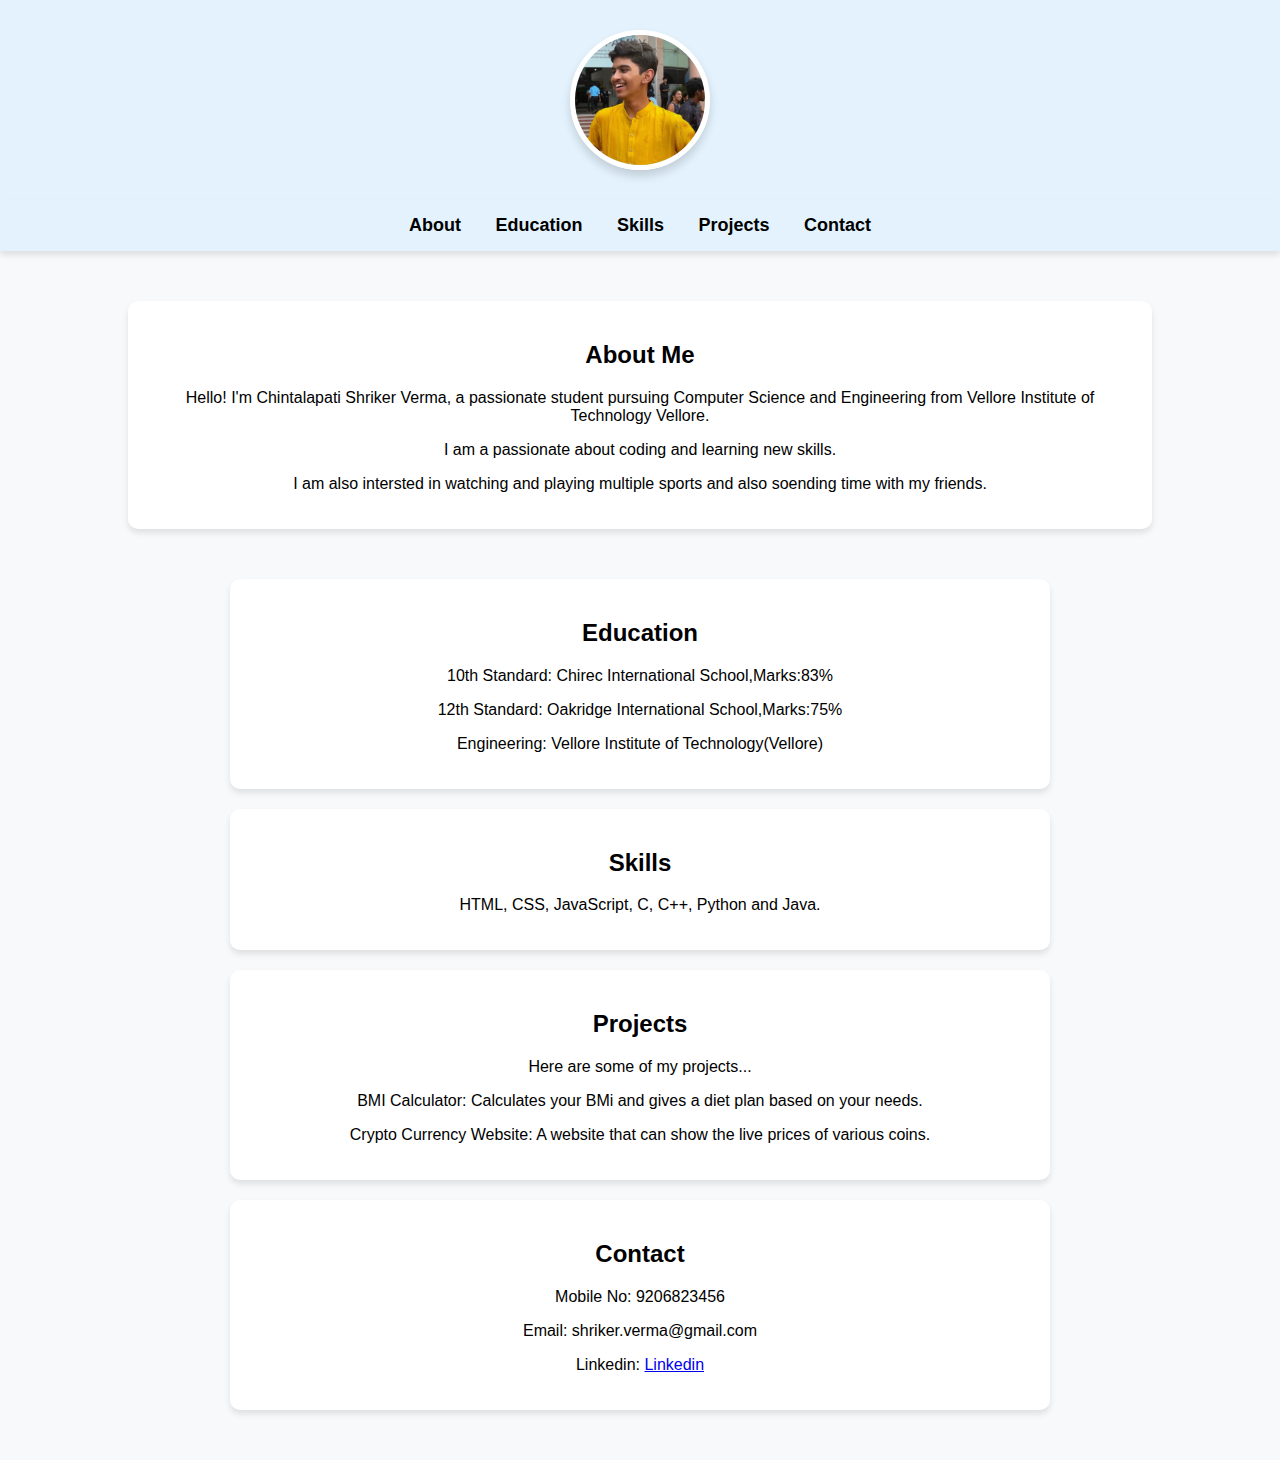
<file: Documents/da2 web programming/index.html>
<!DOCTYPE html>
<html lang="en">
<head>
    <meta charset="UTF-8">
    <meta name="viewport" content="width=device-width, initial-scale=1.0">
    <title>Chintalapati Shriker Verma - Portfolio</title>
    <link rel="stylesheet" href="styles.css">
</head>
<body>
    <div class="profile-container">
        <img src="IMG_1611.jpg" alt="Profile Photo" class="profile-photo">
    </div>
    
    <div class="navbar">
        <a href="#About">About</a>
        <a href="#Education">Education</a>
        <a href="#Skills">Skills</a>
        <a href="#Projects">Projects</a>
        <a href="#Contact">Contact</a>
        
    </div>
    
    <div class="container">
        <div id="About" class="section">
            <h2>About Me</h2>
            <p>Hello! I'm Chintalapati Shriker Verma, a passionate student pursuing Computer Science and Engineering from Vellore Institute of Technology Vellore.</p>
            <p>I am a passionate about coding and learning new skills.</p>
            <p>I am also intersted in watching and playing multiple sports and also soending time with my friends.</p>
        </div>

        <div class="container">
            <div id="Education" class="section">
                <h2>Education</h2>
                <p>10th Standard: Chirec International School,Marks:83%</p>
                <p>12th Standard: Oakridge International School,Marks:75%</p>
                <p>Engineering: Vellore Institute of Technology(Vellore)</p>
                
            </div>
        
        <div id="Skills" class="section">
            <h2>Skills</h2>
            <p>HTML, CSS, JavaScript, C, C++, Python and Java.</p>
        </div>
        
        <div id="Projects" class="section">
            <h2>Projects</h2>
            <p>Here are some of my projects...</p>
            <p>BMI Calculator: Calculates your BMi and gives a diet plan based on your needs.</p>
            <p>Crypto Currency Website: A website that can show the live prices of various coins.</p>
        
        </div>
        
        <div id="Contact" class="section">
            <h2>Contact</h2>
            <p>Mobile No: 9206823456</p>
            <p>Email: shriker.verma@gmail.com</p>
            <p>Linkedin: <a href="https://in.linkedin.com/in/shriker-verma-chintalapati-6a613823a">Linkedin</a></p>
        </div>
    </div>
</body>
</html>
</file>
<file: Documents/da2 web programming/styles.css>
body {
    font-family: Arial, sans-serif;
    margin: 0;
    padding: 0;
    background-color: #f8f9fa;
    text-align: center;
}

.profile-container {
    background-color: #e3f2fd;
    padding: 30px 0;
    display: flex;
    justify-content: center;
    align-items: center;
    box-shadow: 0px 4px 6px rgba(0, 0, 0, 0.1);
}

.profile-photo {
    width: 130px;
    height: 130px;
    border-radius: 50%;
    object-fit: cover;
    border: 5px solid white;
    box-shadow: 0px 6px 10px rgba(0, 0, 0, 0.15);
}

.navbar {
    background-color: #e3f2fd;
    padding: 15px;
    box-shadow: 0px 4px 6px rgba(0, 0, 0, 0.1);
}

.navbar a {
    text-decoration: none;
    color: black;
    margin: 0 15px;
    font-size: 18px;
    font-weight: bold;
}

.container {
    width: 80%;
    margin: 50px auto;
}

.section {
    background-color: white;
    padding: 20px;
    margin-bottom: 20px;
    border-radius: 10px;
    box-shadow: 0px 4px 6px rgba(0, 0, 0, 0.1);
    transition: background-color 0.3s, transform 0.3s;
}

.section:hover {
    background-color: #d1e7fd;
    transform: scale(1.05);
}

h2 {
    text-align: center;
}
</file>
